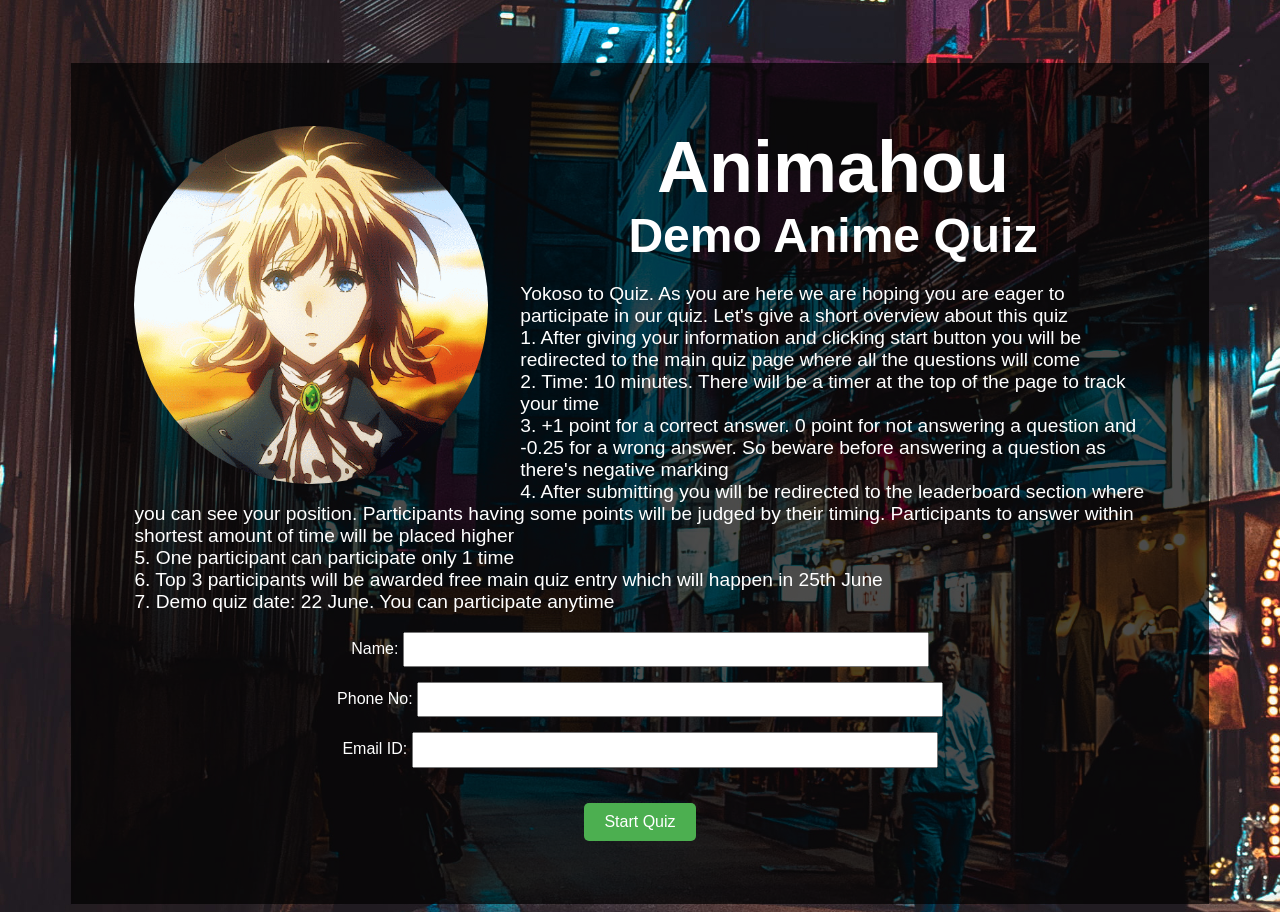
<file: index.html>
<!DOCTYPE html>
<html lang="en">
<head>
    <meta charset="UTF-8">
    <meta name="viewport" content="width=device-width, initial-scale=1.0">
    <title>Anime Quiz</title>
    <link href="https://fonts.cdnfonts.com/css/aquire" rel="stylesheet">
    <link rel="stylesheet" href="styles.css">
</head>
<body class="index">
    
    <div class="contain">
        <img id="welconeee" src="welmi.gif" >
        <h1 >Animahou</h1>
        <h2> Demo Anime Quiz</h2>
        
        <p id="intro">Yokoso to  Quiz. As you are here we are hoping you are eager to participate in our quiz. Let's give a short overview about this quiz
            <br>1. After giving your information and clicking start button you will be redirected to the main quiz page where all the questions will come
           <br> 2. Time: 10 minutes. There will be a timer at the top of the page to track your time
            <br>3. +1 point for a correct answer. 0 point for not answering a question and -0.25 for a wrong answer. So beware before answering a question as there's negative marking
            <br>4. After submitting you will be redirected to the leaderboard section where you can see your position. Participants having some points will be judged by their timing. Participants to answer within shortest amount of time will be placed higher
            <br>5. One participant can participate only 1 time
            <br>6. Top 3 participants will be awarded free main quiz entry which will happen in 25th June
            <br>7. Demo quiz date: 22 June. You can participate anytime  </p>

        <form id="userInfoForm">
            <label for="name">Name:    </label>
            <input type="text" id="name" name="name" required><br>
            <label for="phone">Phone No:</label>
            <input type="number" id="phone" name="phone" required><br>
            <label for="email">Email ID:</label>
            <input type="email" id="email" name="email" required><br>
            <button id="start_button"  type="button" onclick="startQuiz()">Start Quiz</button>
        </form>
    </div>
    <script src="script.js"></script>
</body>
</html>
</file>
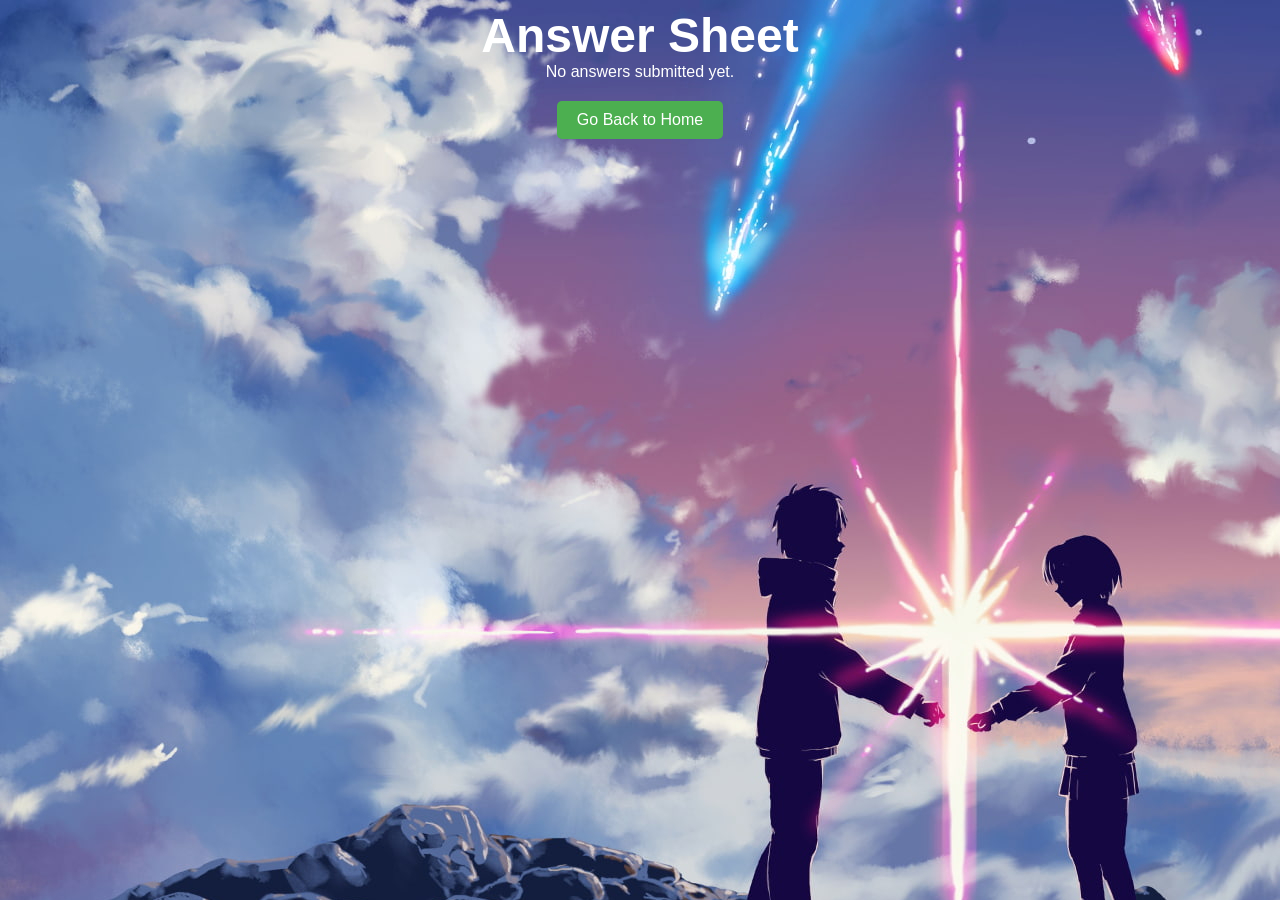
<file: answer_sheet.html>
<!DOCTYPE html>
<html lang="en">
<head>
    <meta charset="UTF-8">
    <meta name="viewport" content="width=device-width, initial-scale=1.0">
    <title>Answer Sheet</title>
    <link rel="stylesheet" href="styles.css">
</head>
<body class="answer-sheet">
    <h2>Answer Sheet</h2>
    <div id="allUserAnswers"></div>
    <button onclick="window.location.href='index.html'">Go Back to Home</button>
    <script src="script.js"></script>
</body>
</html>
</file>
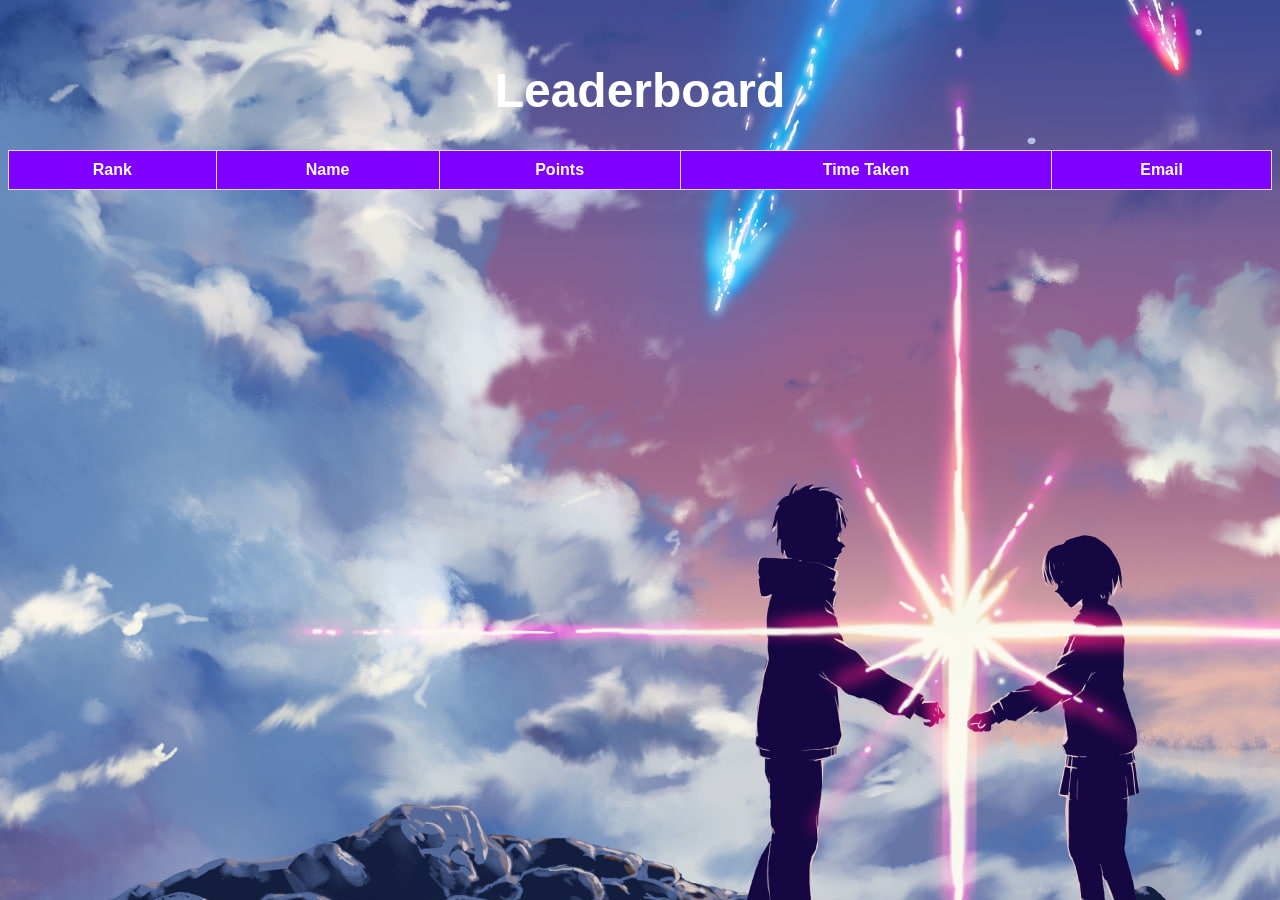
<file: leaderboard.html>
<!DOCTYPE html>
<html lang="en">
<head>
    <meta charset="UTF-8">
    <meta name="viewport" content="width=device-width, initial-scale=1.0">
    <title>Leaderboard</title>
    <link rel="stylesheet" href="styles.css">
</head>
<body class="result">
    
    <h2>Leaderboard</h2>
    <table id="leaderboard">
        <thead>
            <tr>
                <th>Rank</th>
                <th>Name</th>
                <th>Points</th>
                <th>Time Taken</th>
                <th>Email</th>
            </tr>
        </thead>
        <tbody>
            <!-- User result row will be populated here -->
        </tbody>
    </table>

    


    <script src="script.js"></script>
</body>
</html>
</file>
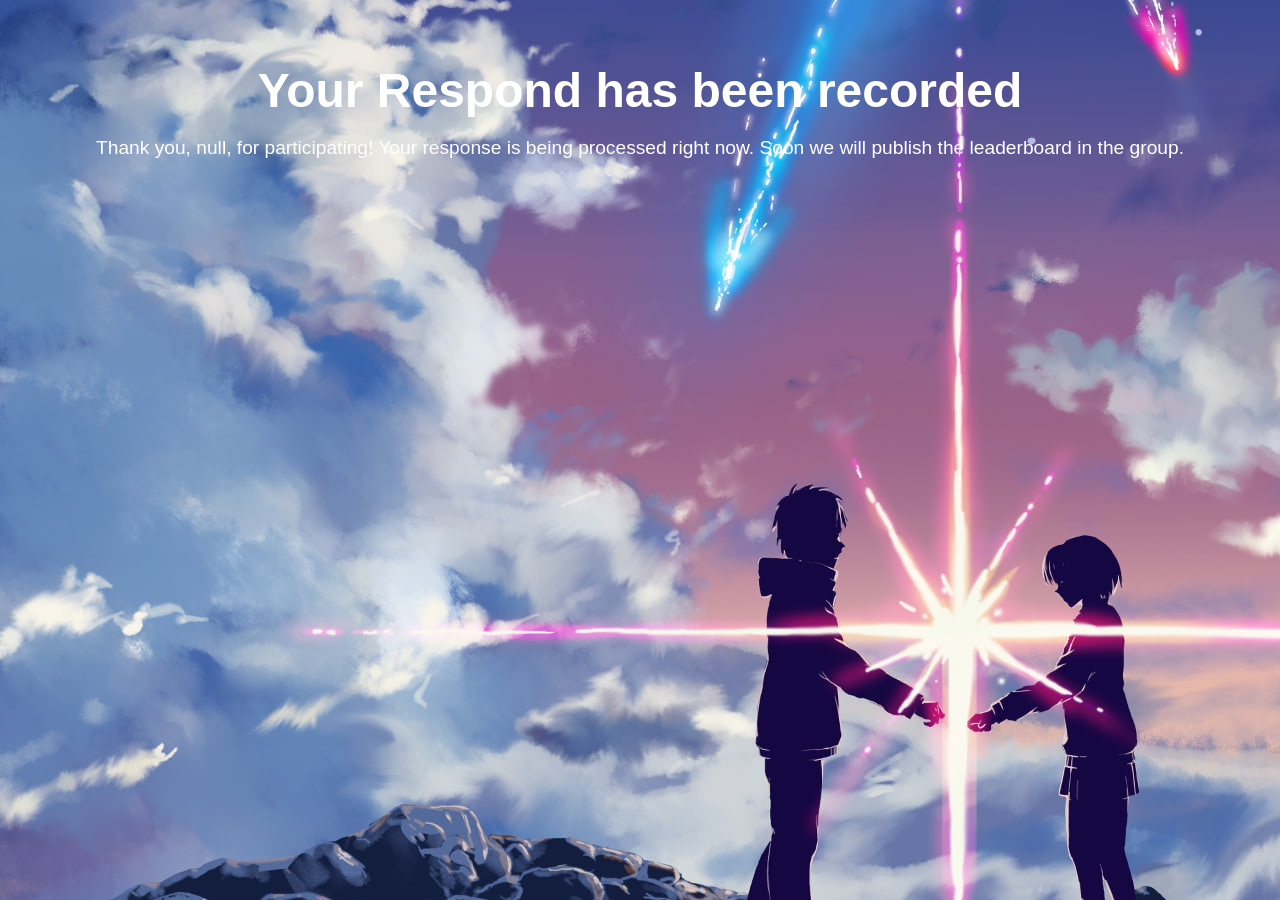
<file: results.html>
<!DOCTYPE html>
<html lang="en">
<head>
    <meta charset="UTF-8">
    <meta name="viewport" content="width=device-width, initial-scale=1.0">
    <title>Results</title>
    <link rel="stylesheet" href="styles.css">
</head>
<body class="result">
    
    <h2>Your Respond has been recorded</h2>
    <p id="thankYouMessage"></p>
    

    

    <script src="script.js"></script>
</body>
</html>
</file>
<file: styles.css>
@import url('https://fonts.cdnfonts.com/css/aquire');
body {
    font-family: 'Aquire', sans-serif ;
    
    color: white;
    text-align: center;
}
body.quiz{
    background-image: url(subete.png);
}
body.index{
    background-image: url(bgm.jpg) ;
}
body.result{
    background-image: url(bgs.jpg) ;
}
body.answer-sheet{
    background-image: url(bgs.jpg) ;
}
.result h2{
    margin-top: 5%;
}


h2{
font-size: 300%;
padding: auto;
margin: auto;

}
.top3 {
    background-color: rgba(0, 251, 255, 0.33);
}

h1{
    font-size: 450%;
    padding: auto;
    margin: auto;
    text-align: center;
    
    }

.quizdesign {
    background: rgba(0, 0, 0, 0.7);
    border-radius: 10px;
    padding: 20px;
    margin: 50px auto;
    width: 90%;
    max-width: 1000px;
    box-shadow: 0 0 20px rgba(0, 0, 0, 0.5);
}

.quizdesign h3 {
    font-size: 5em;
    margin-bottom: 20px;
}

.timer {
    font-size: 2em;
    margin-bottom: 20px;
    background: #000;
    padding: 10px;
    border-radius: 5px;
    display: inline-block;
}

.question {
    background: rgba(255, 255, 255, 0.1);
    border-radius: 10px;
    padding: 15px;
    margin: 10px 0;
    font-family: "Poppins";
}

.question p {
    font-size: 1.7em;
    margin-bottom: 3%;
    
}
tbody{
    background-color: rgba(0, 0, 0, 0.4);
}
.options {
    display: flex;
    flex-wrap: wrap;
    justify-content: space-between;
    font-size: large;
    
}

.option {
    flex: 1 0 40%;  
       /* This sets the flex basis to 48%, allowing two options to fit per row with some spacing */
    
       margin-left: 3%;
       margin-top: 2.5%;  /* Adjusted for better spacing */
      
    
}
 input[type="text"] , input[type="number"] , input[type="email"] {
    width: 50%;
    height: 20%;
    margin-bottom: 1.5%;
    padding: .8%;
    
    
}
label{
    width: 90%;
    height: 50%;
    margin:auto;
    
    
}



input[type="radio"] {
    display: none;
}

input[type="radio"] + label {
    display: block;
    padding: 5% 4% ;
    border-radius: 5px;
    background-color: rgba(255, 255, 255, 0.2);
    cursor: pointer;
    transition: background-color 0.3s ease;
   ;
}

input[type="radio"]:checked + label {
    background-color: #4caf50;
    color: #fff;
}

input[type="radio"] + label:hover {
    background-color: #4caf50;
}

button {
    background-color: #4caf50;
    border: none;
    border-radius: 5px;
    padding: 10px 20px;
    color: white;
    font-size: 1em;
    cursor: pointer;
    transition: background-color 0.3s ease;
    margin-top: 20px;
}

button:hover {
    background-color: #45a049;
}
#welconeee{
    height: 35%;
    width: 35%;
    border-radius: 50%;
    float: left;
    margin-right: 2em;
}
.contain{
    background-color: rgba(0, 0, 0, 0.7);
    width: 80%;
    margin-left: 5%;
    margin-top: 5%;
    padding: 5%;
    

    
}
#intro{
    font-family: Arial, Helvetica, sans-serif;
    font-size: 120%;
    text-align: left;
    
}
table {
    width: 100%;
    border-collapse: collapse;
    margin-top: 2em;
    margin-bottom: 2em;
}

th, td {
    padding: 10px;
    border: 1px solid #ddd;
}

th {
    background-color: #8000FF;
}
#thankYouMessage{
    font-size: larger;

}
</file>
